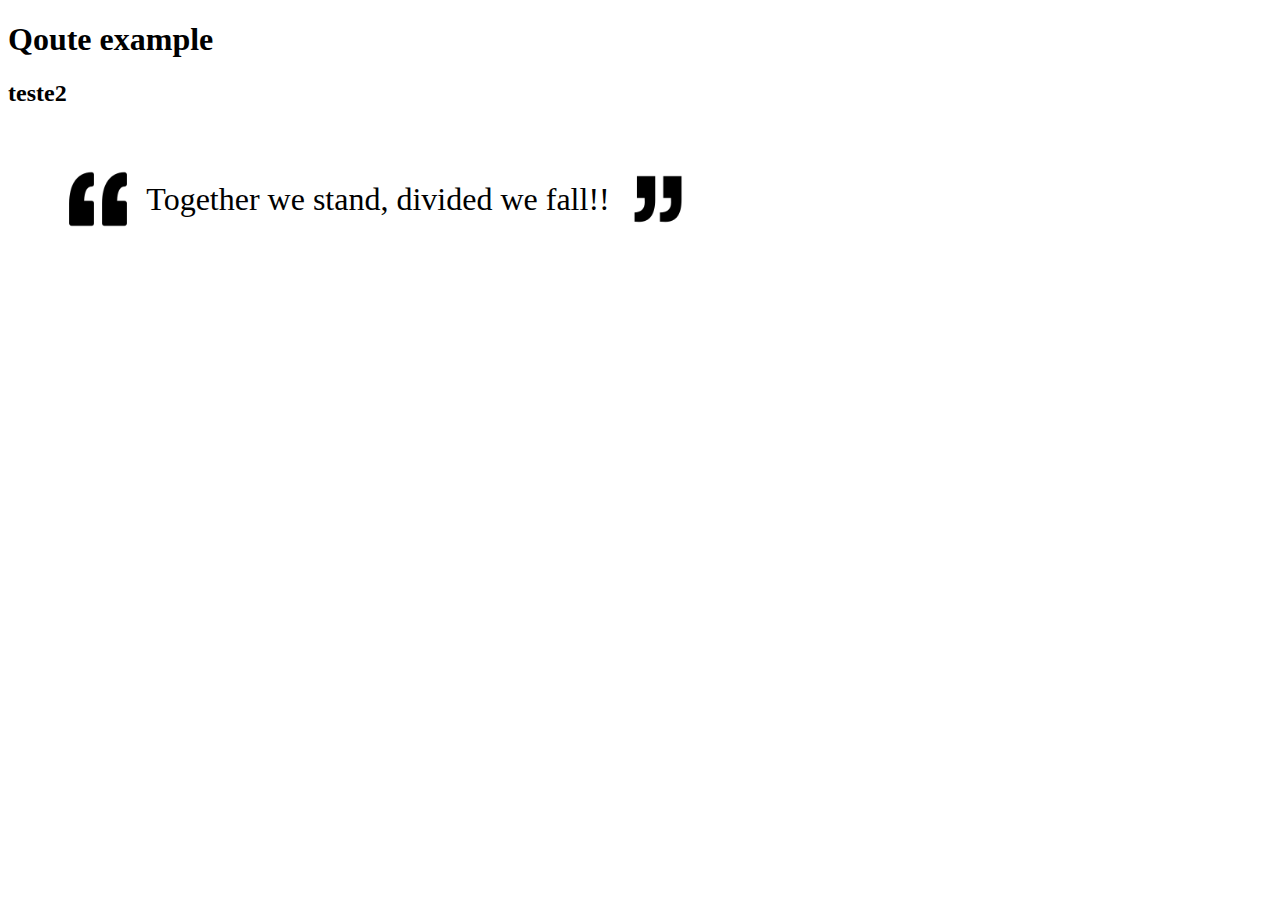
<file: index.html>
<!DOCTYPE html>
<html lang="en">
<head>
    <meta charset="UTF-8">
    <meta name="viewport" content="width=device-width, initial-scale=1.0">
    <meta http-equiv="X-UA-Compatible" content="ie=edge">
    <title>Block Quote Example</title>
    <link rel="stylesheet" href="css/style.css">
</head>
<body>
    <h1> Qoute example </h1>
    <h2> teste2</h2>
    <blockquote class="quote">
        <p>Together we stand, divided we fall!!</p>
    </blockquote>
</body>
</html>
</file>
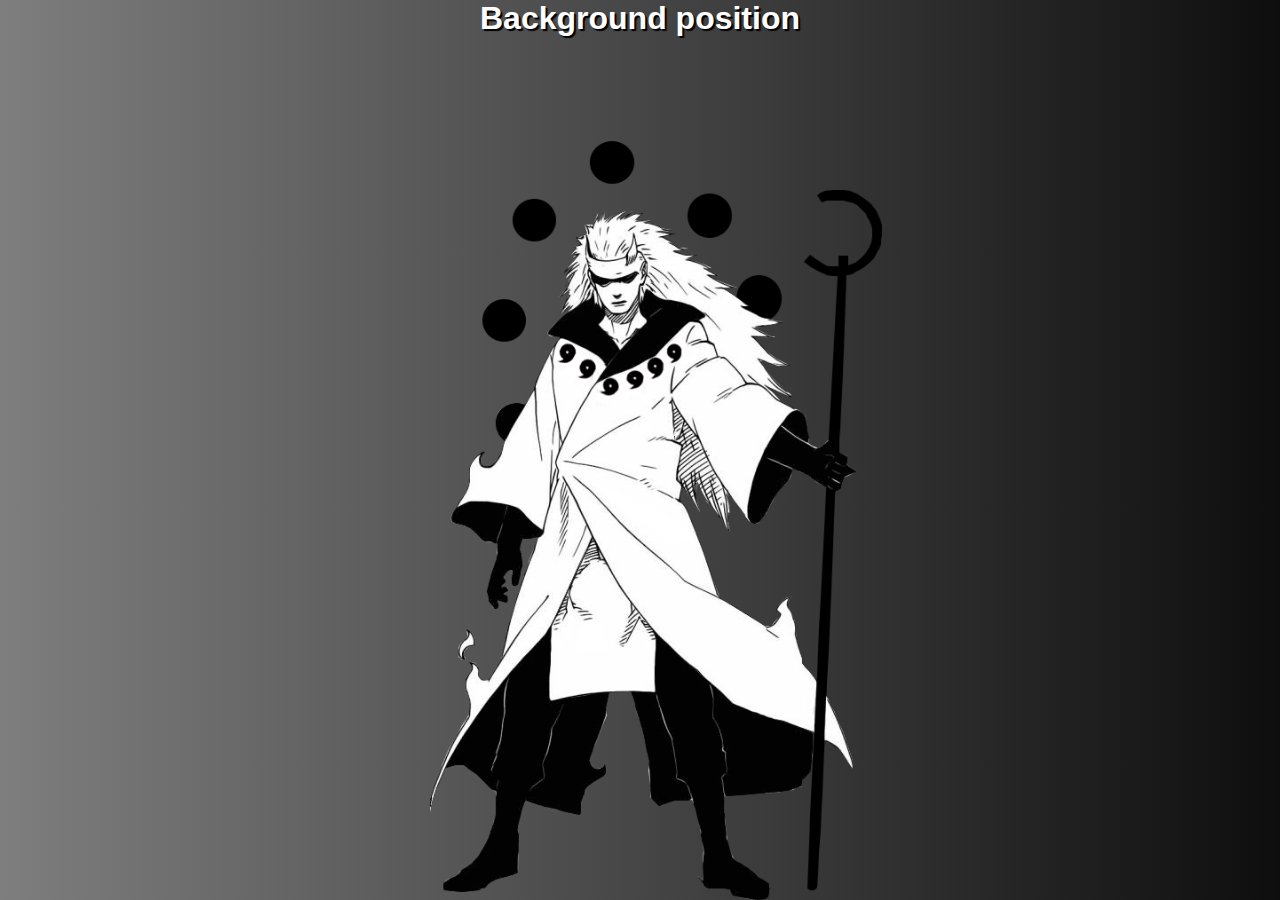
<file: Background-position/index.html>
<!DOCTYPE html>
<html lang="en">
<head>
    <meta charset="UTF-8">
    <meta name="viewport" content="width=device-width, initial-scale=1.0">
    <meta http-equiv="X-UA-Compatible" content="ie=edge">
    <title>Background position</title>
    <link rel="alternate stylesheet" href="css/t1/style.css" title="hashirama">
    <link rel="stylesheet" href="css/t2/style.css" title="madara">
</head>
<body>
    <h1>Background position</h1>
</body>
</html>
</file>
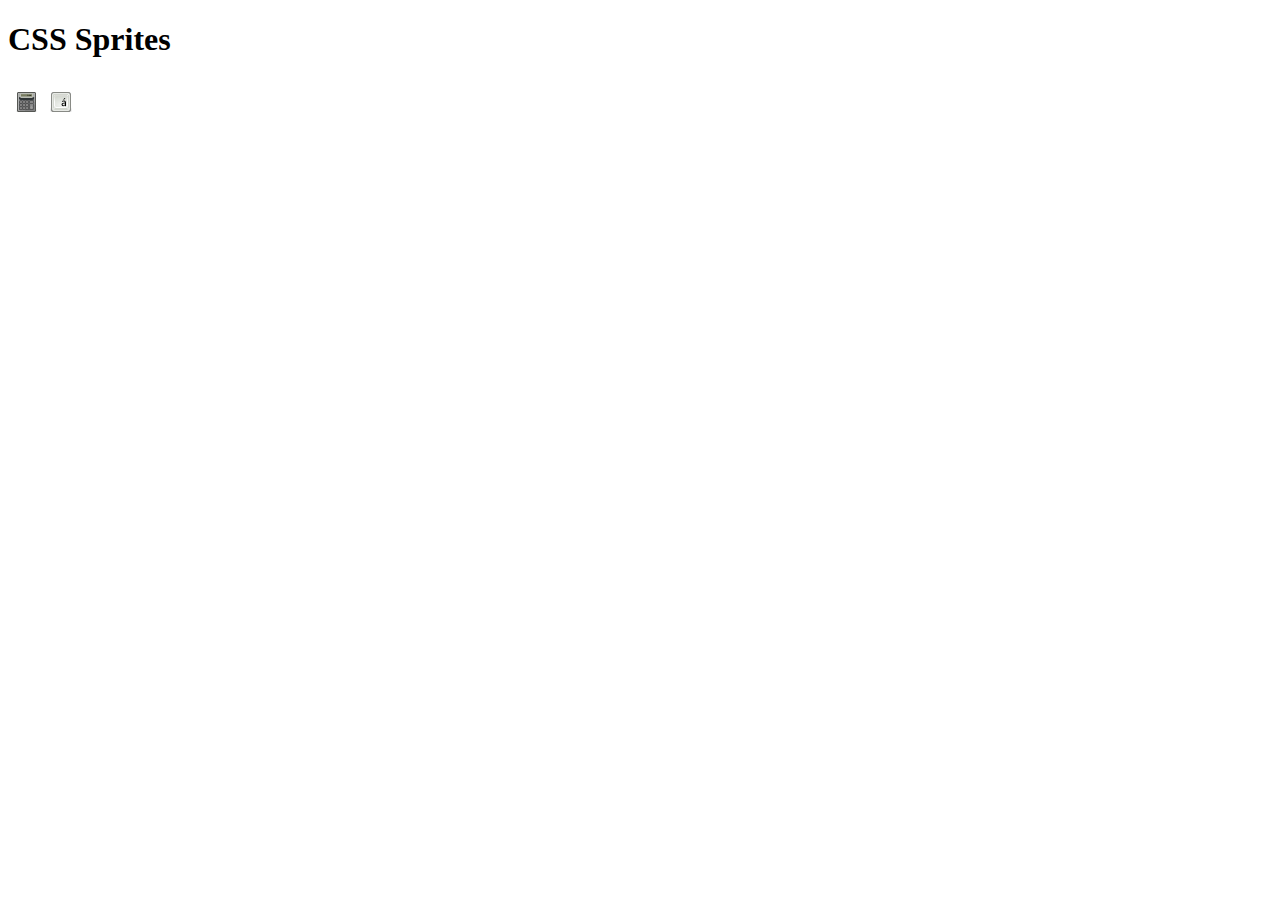
<file: Sprites/index.html>
<!DOCTYPE html>
<html lang="en">
<head>
    <meta charset="UTF-8">
    <meta name="viewport" content="width=device-width, initial-scale=1.0">
    <meta http-equiv="X-UA-Compatible" content="ie=edge">
    <link rel="stylesheet" href="css/style.css">
    <title>CSS Sprites</title>
</head>
<body>
    <h1>CSS Sprites</h1>   
    <i class="icon calculadora"> </i>
    <i class="icon calendario"> </i>
</body>
</html>
</file>
<file: css/style.css>
.quote{

    padding: 10px;
    background: 
        url(images/open-quotes.png) left no-repeat,
        url(images/close-quotes.png) right no-repeat;
    background-size: 100px 100px;
    font-size: 2em;
    text-align: center;
    width: 20em;
}
</file>
<file: Background-position/css/t1/style.css>
*{
    margin:0;
    padding:0;
}

html{
    background: linear-gradient(to right, #febbbb 0%,#fe9090 45%,#ff5c5c 100%);
    height: 100%;
}

body{
    background: linear-gradient(to right, #febbbb 0%,#fe9090 45%,#ff5c5c 100%); 
    height: 100%;
    background: url(images/NARUTO.png);
    background-position: center 100px;
    background-repeat: no-repeat;
    background-size: 20% contain;
}

h1{
    text-align: center;
    color: white;
    font-family: 'Lucida Sans', 'Lucida Sans Regular', 'Lucida Grande', 'Lucida Sans Unicode', Geneva, Verdana, sans-serif;
    text-shadow: 2px 2px 1px black;
}
</file>
<file: Background-position/css/t2/style.css>
*{
    margin:0;
    padding:0;
}

html{
    background: linear-gradient(to right, #7d7e7d 0%,#0e0e0e 100%);
    height: 100%;
}

body{
    background: linear-gradient(to right, #febbbb 0%,#fe9090 45%,#ff5c5c 100%); 
    height: 100%;
    background: url(images/madara.png);
    background-position: center center;
    background-repeat: no-repeat;
    background-size: 30%;
    background-size: contain;
}

h1{
    text-align: center;
    color: white;
    font-family: 'Lucida Sans', 'Lucida Sans Regular', 'Lucida Grande', 'Lucida Sans Unicode', Geneva, Verdana, sans-serif;
    text-shadow: 2px 2px 1px black;
}
</file>
<file: Sprites/css/style.css>
.icon{
    width: 32px;
    height: 32px;
    display: inline-block;
    overflow: hidden;
    background: url(images/sprites.png) no-repeat;
}

.calculadora{
    background-position: 0px 0px;
    transition: background .1s;
}

.calculadora:hover{
    background-position: -32px 0px;
}

.calendario{
    background-position: -32px 0px;
    transition: background .1s;
}

.calendario:hover{
    background-position: 0px 0px;
   
}
</file>
